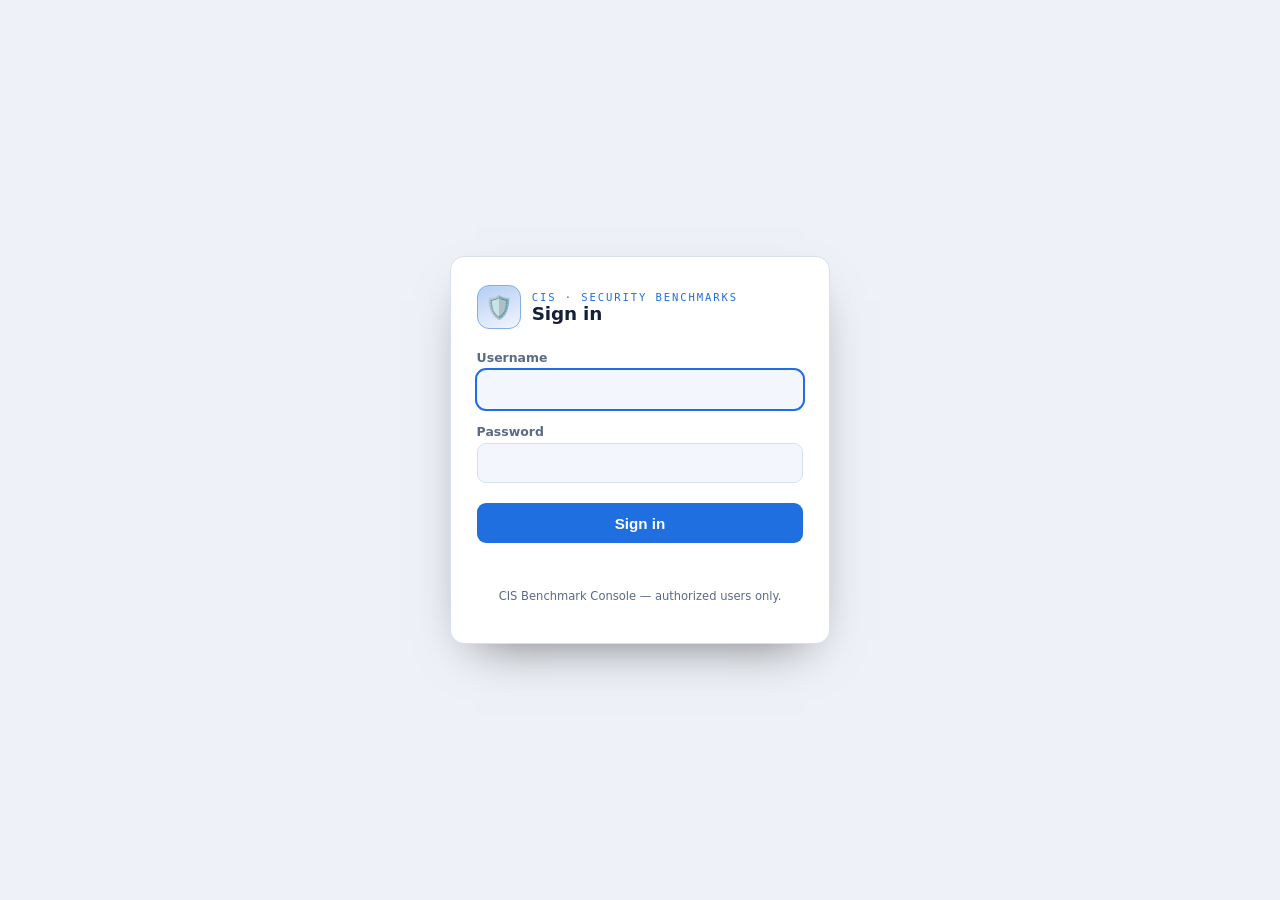
<file: app/static/login.html>
<!doctype html>
<html lang="en">
<head>
  <meta charset="utf-8" />
  <meta name="viewport" content="width=device-width, initial-scale=1" />
  <title>Sign in · CIS Benchmark Console</title>
  <style>
    :root {
      --bg:#0d131e; --surface:#151d2b; --surface-2:#1d2636; --border:#2a3547;
      --text:#e8edf6; --muted:#8fa0b8; --accent:#3ea6ff; --accent-ink:#05121f; --err:#f87171;
      --mono: ui-monospace,"SF Mono",Menlo,Consolas,monospace;
    }
    @media (prefers-color-scheme: light) {
      :root { --bg:#eef1f7; --surface:#fff; --surface-2:#f3f6fc; --border:#d8e0ee;
        --text:#14203a; --muted:#5a6b86; --accent:#1f6fe0; --accent-ink:#fff; --err:#dc2626; }
    }
    * { box-sizing: border-box; }
    body { margin:0; min-height:100vh; display:grid; place-items:center;
      background:var(--bg); color:var(--text);
      font-family:system-ui,-apple-system,"Segoe UI",Roboto,sans-serif; }
    .card { width:min(92vw,380px); background:var(--surface); border:1px solid var(--border);
      border-radius:14px; padding:1.8rem 1.6rem; box-shadow:0 20px 50px -25px rgba(0,0,0,.6); }
    .brand { display:flex; align-items:center; gap:.7rem; margin-bottom:1.3rem; }
    .shield { width:44px; height:44px; border-radius:12px; display:grid; place-items:center;
      font-size:1.4rem; background:linear-gradient(160deg,color-mix(in srgb,var(--accent) 30%,var(--surface-2)),var(--surface-2));
      border:1px solid color-mix(in srgb,var(--accent) 45%,var(--border)); }
    h1 { font-size:1.15rem; margin:0; letter-spacing:-.01em; }
    .eyebrow { margin:0; font-family:var(--mono); font-size:.66rem; letter-spacing:.18em;
      text-transform:uppercase; color:var(--accent); }
    label { display:block; font-size:.78rem; color:var(--muted); font-weight:600; margin:.9rem 0 .3rem; }
    input { width:100%; background:var(--surface-2); border:1px solid var(--border); color:var(--text);
      border-radius:9px; padding:.6rem .7rem; font-size:.95rem; font-family:inherit; }
    input:focus { outline:2px solid var(--accent); border-color:transparent; }
    button { width:100%; margin-top:1.3rem; background:var(--accent); color:var(--accent-ink);
      border:0; border-radius:9px; padding:.7rem; font-size:.95rem; font-weight:700; cursor:pointer; }
    button:hover { filter:brightness(1.08); }
    button:disabled { opacity:.6; cursor:progress; }
    .err { color:var(--err); font-size:.82rem; margin-top:.9rem; min-height:1.1em; }
    .foot { color:var(--muted); font-size:.72rem; text-align:center; margin-top:1.1rem; }
  </style>
</head>
<body>
  <form class="card" id="loginForm" autocomplete="on">
    <div class="brand">
      <div class="shield">🛡️</div>
      <div>
        <p class="eyebrow">CIS · Security Benchmarks</p>
        <h1>Sign in</h1>
      </div>
    </div>
    <label for="username">Username</label>
    <input id="username" name="username" type="text" required autofocus autocomplete="username" />
    <label for="password">Password</label>
    <input id="password" name="password" type="password" required autocomplete="current-password" />
    <button type="submit" id="submit">Sign in</button>
    <div class="err" id="err"></div>
    <p class="foot">CIS Benchmark Console — authorized users only.</p>
  </form>
  <script>
    const form = document.getElementById("loginForm");
    const err = document.getElementById("err");
    const btn = document.getElementById("submit");
    form.addEventListener("submit", async (e) => {
      e.preventDefault();
      err.textContent = "";
      btn.disabled = true;
      const fd = new FormData();
      fd.append("username", document.getElementById("username").value);
      fd.append("password", document.getElementById("password").value);
      try {
        const r = await fetch("/api/session/login", { method: "POST", body: fd });
        if (r.ok) { window.location.href = "/"; return; }
        const j = await r.json().catch(() => ({}));
        err.textContent = j.error || "Sign in failed.";
      } catch (_) {
        err.textContent = "Network error. Please try again.";
      } finally {
        btn.disabled = false;
      }
    });
  </script>
</body>
</html>
</file>
